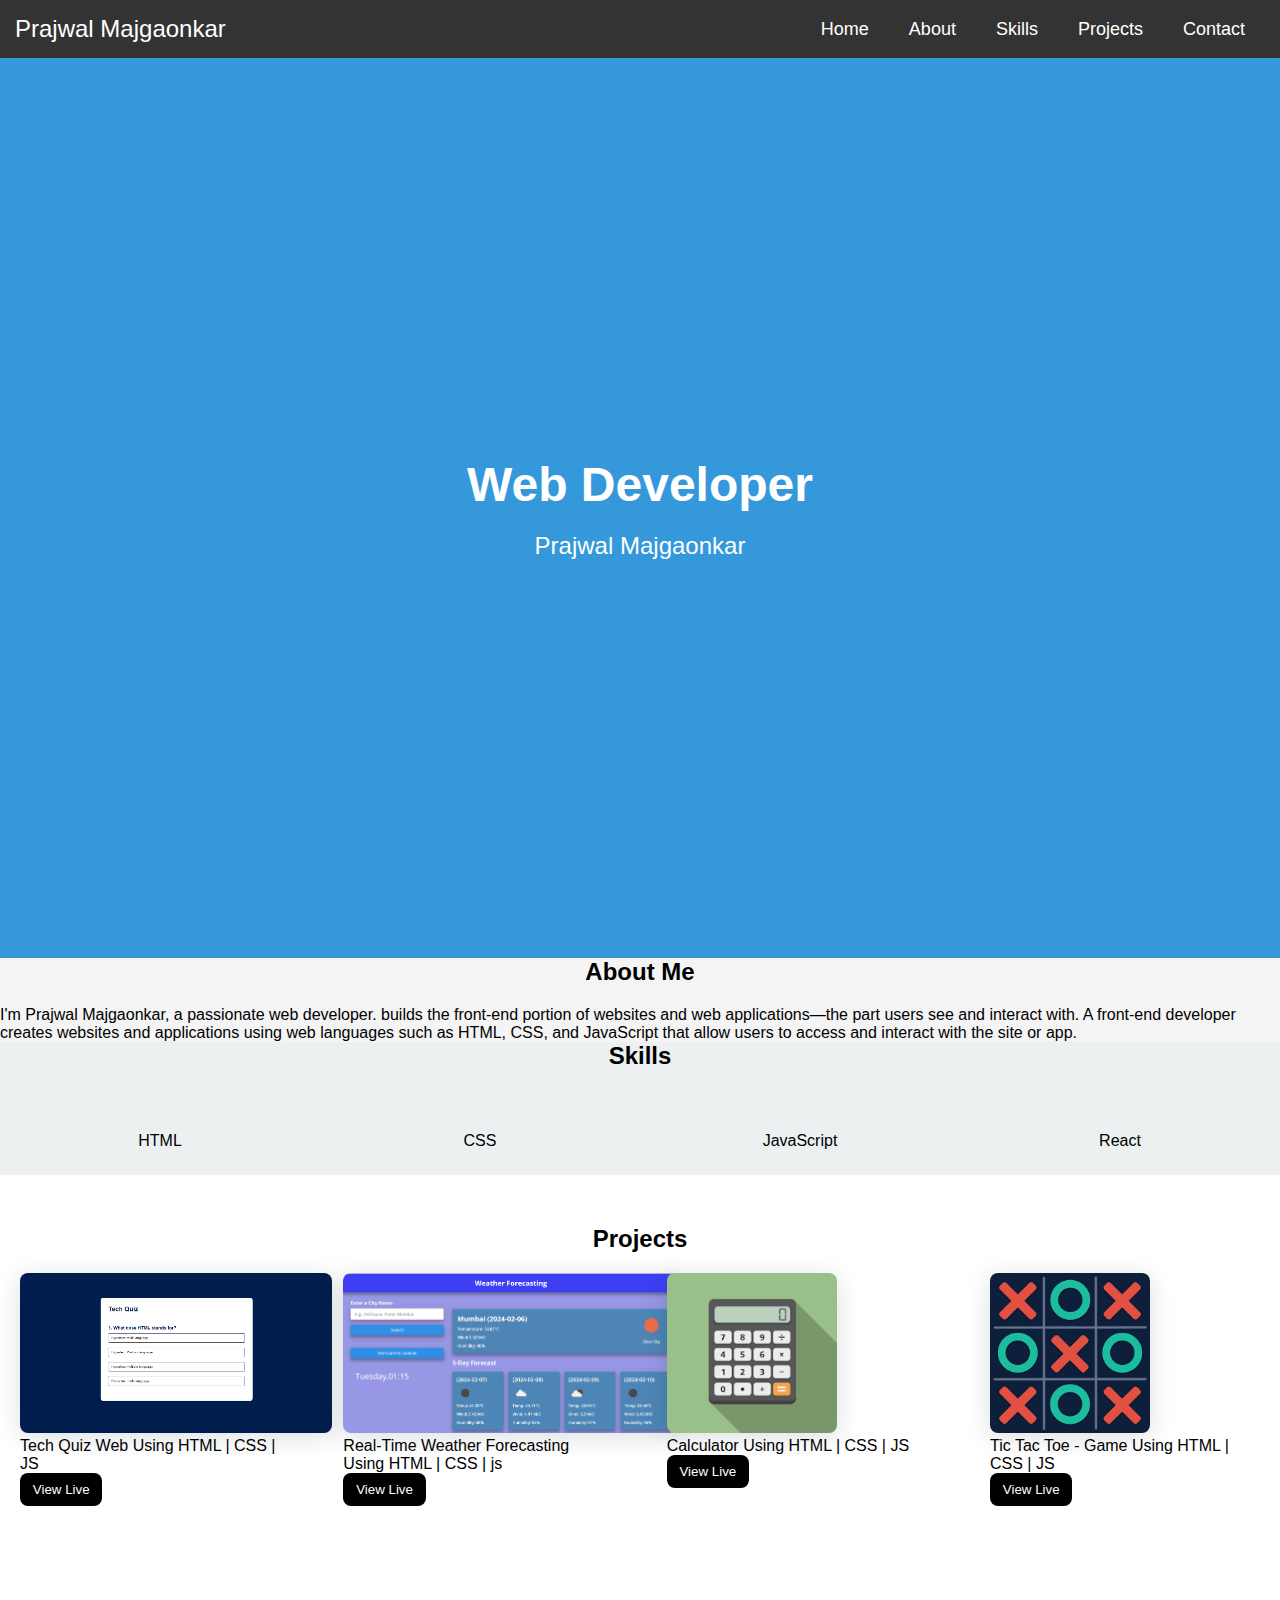
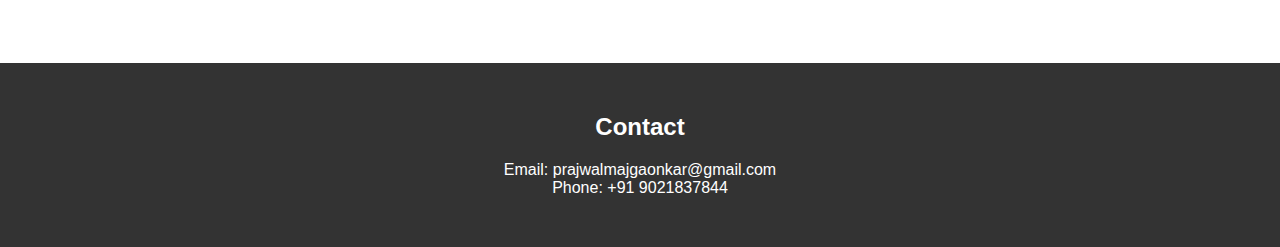
<file: index.html>
<!DOCTYPE html>
<html lang="en">
<head>
    <meta charset="UTF-8">
    <meta name="viewport" content="width=device-width, initial-scale=1.0">
    <title>Portfolio - Prajwal Majgaonkar</title>
    <link rel="stylesheet" href="styles.css">
    <link rel="stylesheet" href="https://cdnjs.cloudflare.com/ajax/libs/font-awesome/6.5.2/css/all.min.css" integrity="sha512-SnH5WK+bZxgPHs44uWIX+LLJAJ9/2PkPKZ5QiAj6Ta86w+fsb2TkcmfRyVX3pBnMFcV7oQPJkl9QevSCWr3W6A==" crossorigin="anonymous" referrerpolicy="no-referrer" />
</head>
<body>
    <nav class="navbar">
        <div class="logo">Prajwal Majgaonkar</div>
        <ul class="nav-links">
            <li><a href="#home">Home</a></li>
            <li><a href="#about">About</a></li>
            <li><a href="#skills">Skills</a></li>
            <li><a href="#projects">Projects</a></li>
            <li><a href="#contact">Contact</a></li>
        </ul>
        <div class="burger">
            <div class="line1"></div>
            <div class="line2"></div>
            <div class="line3"></div>
        </div>
    </nav>
    
    <header id="home" class="hero">
        <div class="hero-content">
            <h1>Web Developer</h1>
            <p>Prajwal Majgaonkar</p>
        </div>
    </header>
    
    <section id="about" class="about">
        <h2>About Me</h2>
        <p>I'm Prajwal Majgaonkar, a passionate web developer. builds the front-end portion of websites and web applications—the part users see and interact with. A front-end developer creates websites and applications using web languages such as HTML, CSS, and JavaScript that allow users to access and interact with the site or app.</p>
    </section>
    
    <section id="skills" class="skills">
        <h2>Skills</h2>
        <div class="skills-icons">
            <div class="skill"><i class="fab fa-html5"></i> HTML</div>
            <div class="skill"><i class="fab fa-css3-alt"></i> CSS</div>
            <div class="skill"><i class="fab fa-js-square"></i> JavaScript</div>
            <div class="skill"><i class="fab fa-react"></i> React</div>
            <!-- <div class="skill"><i class="fab fa-node-js"></i> Node.js</div>
            <div class="skill"><i class="fas fa-server"></i> Express.js</div>
            <div class="skill"><i class="fas fa-database"></i> MongoDB</div> -->
        </div>
    </section>
    
        <!--===== PROJECT =====-->
        <section class="work section" id="work" >
            <h2 class="section-title">Projects</h2>

            <div class="work__container " >
                <div class="card" id="c1"> 
                    <img src="assets/img/weather (2).png" alt="" class="work__img">
                    <p>Tech Quiz Web Using HTML | CSS | JS</p>
                    <a href="https://prajwal200425.github.io/Quiz-Website/"><button class="btn-img">View Live</button></a>
                </div>
                <div class="card" id="c2">
                    <img src="assets/img/weather (1).png" alt="" class="work__img" id="">
                    <p>Real-Time Weather Forecasting Using HTML | CSS | js</p>
                    <a href="https://prajwal200425.github.io/Weather-Forecasting-Web-App/"><button class="btn-img">View Live</button></a>
                </div>
                <div class="card" id="c3">
                    <img src="assets/img/cal1.png" alt="" class="work__img">
                    <p>Calculator Using HTML | CSS | JS </p>
                    <a href=" https://prajwal200425.github.io/Calculator/"><button class="btn-img">View Live</button></a>
                </div>
                <div class="card" id="c4">
                    <img src="assets/img/pro4.png" alt="" class="work__img">
                    <p>Tic Tac Toe - Game Using HTML | CSS | JS</p>
                    <a href=" https://prajwal200425.github.io/Tic-Tac-Toe-Game/"><button class="btn-img">View Live</button></a>
                </div>
            </div>
        </section>
    
    <footer id="contact" class="contact">
        <h2>Contact</h2>
        <p>Email: prajwalmajgaonkar@gmail.com</p>
        <p>Phone: +91 9021837844</p>
    </footer>
    
    <script src="App.js"></script>
</body>
</html>
</file>
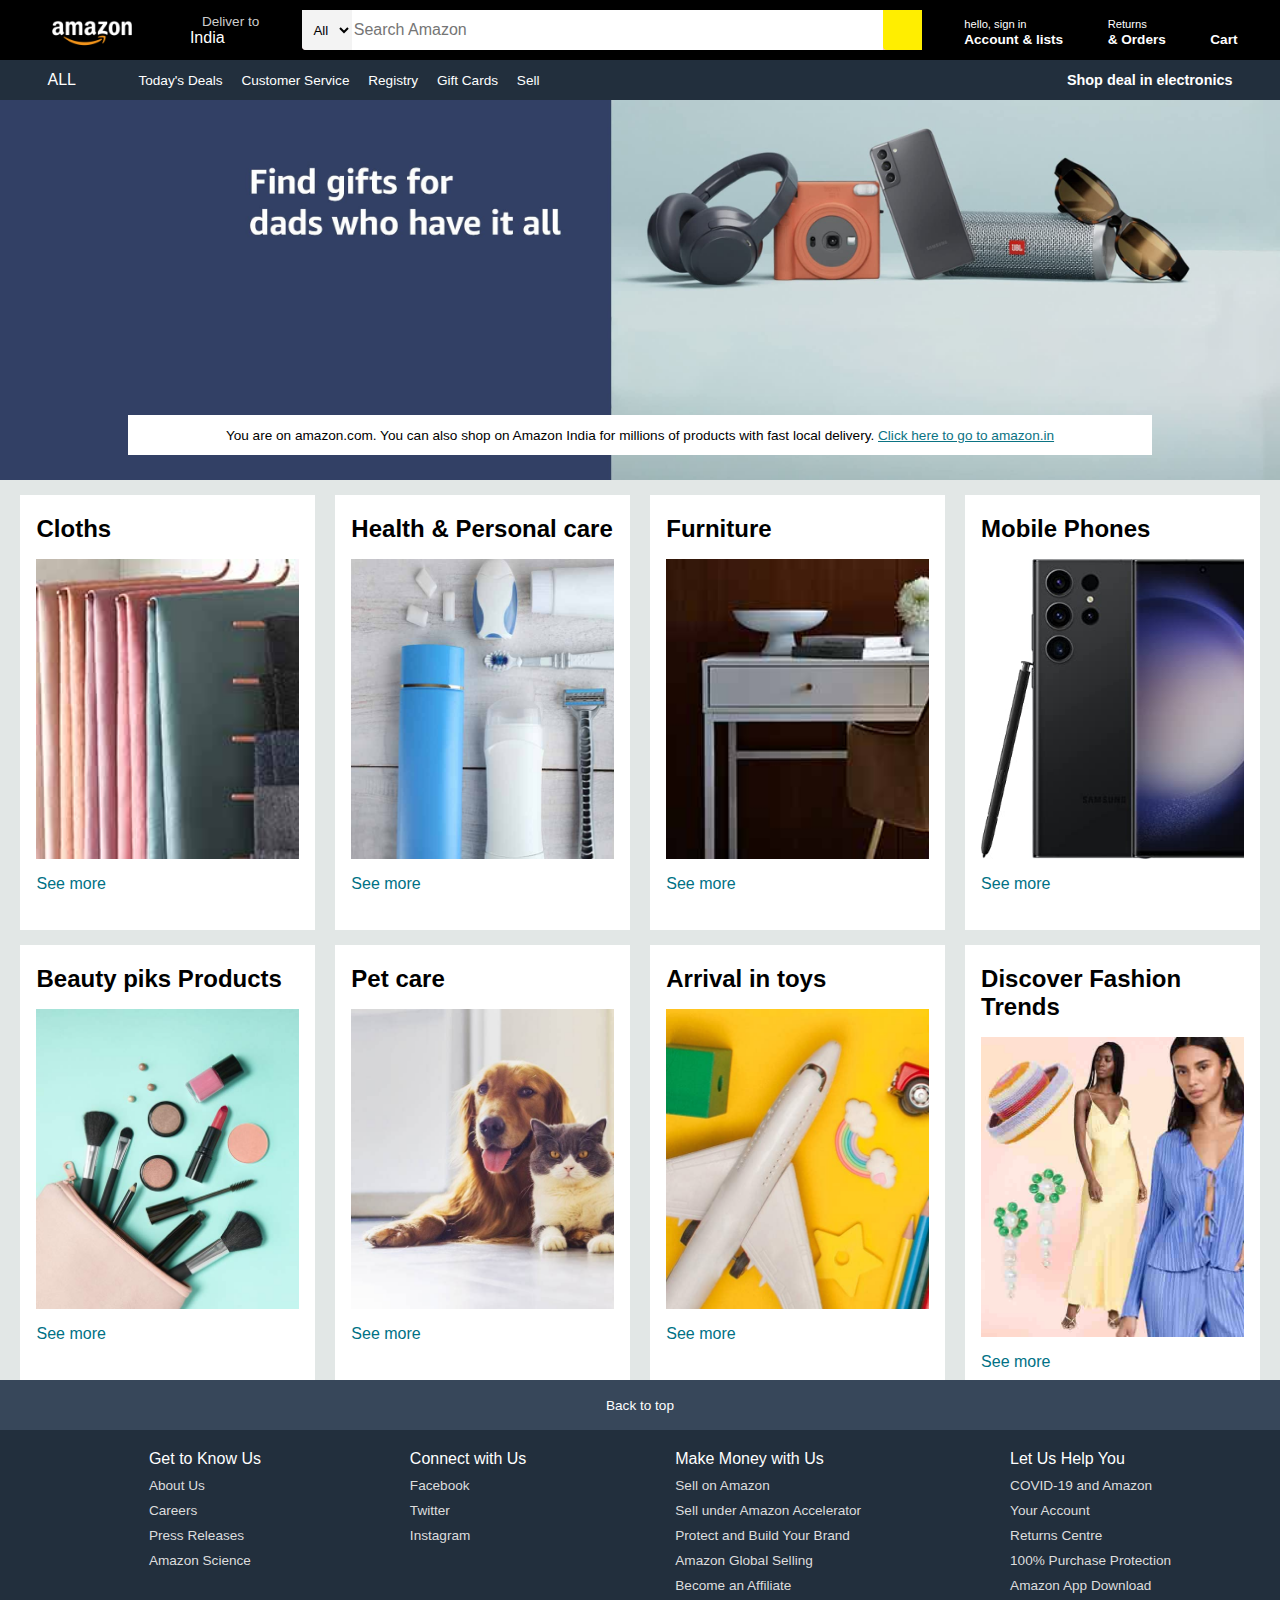
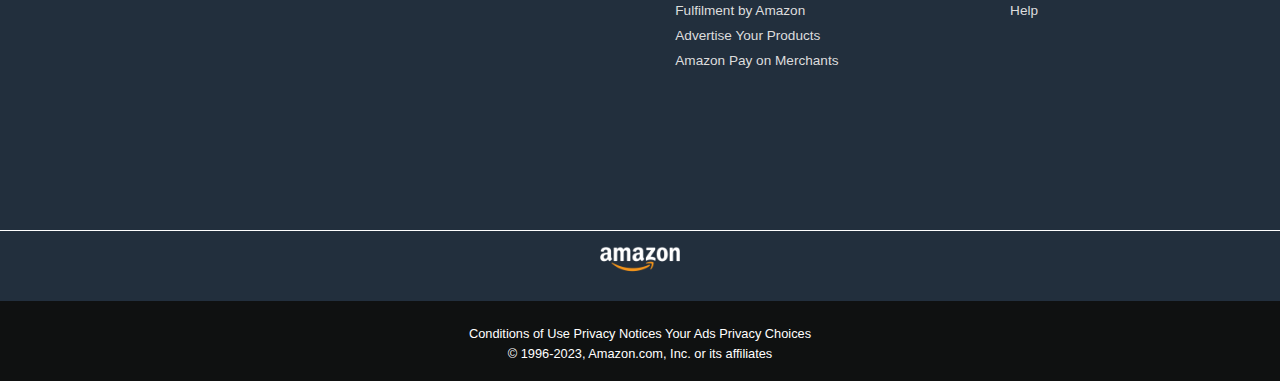
<file: assets/amazone clone/index.html>
<!DOCTYPE html>
<html lang="en">

<head>
    <meta charset="UTF-8">
    <meta name="viewport" content="width=device-width, initial-scale=1.0">
    <title>amazon</title>
    <link rel="stylesheet" href="style.css">
    <link rel="stylesheet" href="https://cdnjs.cloudflare.com/ajax/libs/font-awesome/6.4.2/css/all.min.css"
        integrity="sha512-z3gLpd7yknf1YoNbCzqRKc4qyor8gaKU1qmn+CShxbuBusANI9QpRohGBreCFkKxLhei6S9CQXFEbbKuqLg0DA=="
        crossorigin="anonymous" referrerpolicy="no-referrer" />
</head>

<body>
    <header>
        <div class="navbar">
            <div class="nav-logo border">
                <div class="logo"> </div>
            </div>
            <div class="nav-address border">
                <p class="add-first">Deliver to</p>
                <div class="add-icon">
                    <i class="fa-solid fa-location-dot"></i>
                    <p class="add-second">India</p>
                </div>
            </div>
            <div class="nav-search">
                <select class="search-select">
                    <option>All</option>
                    <option value="">Boys fashion</option>
                    <option value="">Girls fashion</option>
                    <option value="">Branded mobile phones</option>
                    <option value=""> Laptop</option>
                    <option value="">Watches</option>
                    <option value="">Sports</option>
                    <option value="">Gamming</option>
                    <option value="">Electronic Machines</option>
                    <option value="">Sunglasses</option>
                    <option value="">Gamming PC</option>
                </select>
                <input placeholder="Search Amazon" class="search-input">
                <div class="search-icon">
                    <i class="fa-solid fa-magnifying-glass"></i>
                </div>
            </div>
            <div class="nav-signin border">
                <p><span>hello, sign in</span></p>
                <p class="nav-second">Account & lists</p>
            </div>
            <div class="nav-signin border">
                <p><span>Returns</span></p>
                <p class="nav-second"> & Orders</p>
            </div>
            <div class="nav-cart border">
                <i class="fa-solid fa-cart-arrow-down"></i>
                <p><span class="cart">Cart</span></p>
            </div>
        </div>
        <div class="panel">
            <div class="panel-all">
                <i class="fa-solid fa-bars"></i>
                ALL
            </div>
            <div class="panel-ops">
                <p>Today's Deals </p>
                <p> Customer Service</p>
                <p> Registry</p>
                <p>Gift Cards</p>
                <p>Sell</p>
            </div>
            <div class="panel-deals">
                Shop deal in electronics
            </div>
        </div>
    </header>
    <div class="hreo">
        <div class="hero-msg">
        <p>You are on amazon.com. You can also shop on Amazon India for millions of products with fast local delivery. <a href="#"> Click here to go to amazon.in</a></p>
        </div>   
    </div>
    <div class="shop-section">
        <div class="box1 box">
        <div class="box-content">
            <h2>Cloths</h2>
            <div class="box-img" style="background-image: url('box1_image.jpg');"></div>
            <p>See more</p>
        </div>
        </div>
        <div class="box2 box">
            <div class="box-content">
                <h2>Health & Personal care</h2>
                <div class="box-img" style="background-image: url('box2_image.jpg');"></div>
                <p>See more</p>
            </div>
        </div>
        <div class="box3 box">
            <div class="box-content">
                <h2>Furniture</h2>
                <div class="box-img" style="background-image: url('box3_image.jpg');"></div>
                <p>See more</p>
            </div>
        </div>
        <div class="box4 box">
            <div class="box-content">
                <h2>Mobile Phones</h2>
                <div class="box-img" style="background-image: url('box4_image.jpg');"></div>
                <p>See more</p>
            </div>
        </div>
        <div class="box1 box">
            <div class="box-content">
                <h2>Beauty piks Products</h2>
                <div class="box-img" style="background-image: url('box5_image.jpg');"></div>
                <p>See more</p>
            </div>
            </div>
            <div class="box2 box">
                <div class="box-content">
                    <h2>Pet care</h2>
                    <div class="box-img" style="background-image: url('box6_image.jpg');"></div>
                    <p>See more</p>
                </div>
            </div>
            <div class="box3 box">
                <div class="box-content">
                    <h2>Arrival in toys</h2>
                    <div class="box-img" style="background-image: url('box7_image.jpg');"></div>
                    <p>See more</p>
                </div>
            </div>
            <div class="box4 box">
                <div class="box-content">
                    <h2>Discover Fashion Trends</h2>
                    <div class="box-img" style="background-image: url('box8_image.jpg');"></div>
                    <p>See more</p>
                </div>
            </div>
    </div>

    <footer>
        <div class="foot-pannel1">
            Back to top
        </div>
        <div class="foot-pannel2">
             <ul>
               <p> Get to Know Us</p>
               <a>About Us</a> 
               <a> Careers</a>
               <a>Press Releases</a> 
               <a>Amazon Science</a>
             </ul>
             <ul>
                	
               <p>Connect with Us</p> 
               <a>Facebook</a> 
               <a>Twitter</a> 
               <a>Instagram</a> 
              </ul>
              <ul>
                <p>Make Money with Us</p> 	
                <a> Sell on Amazon</a>
                <a>  Sell under Amazon Accelerator</a>
                <a> Protect and Build Your Brand</a>
                <a> Amazon Global Selling</a>
                <a> Become an Affiliate</a>
                <a> Fulfilment by Amazon</a>
                <a> Advertise Your Products</a>
                <a> Amazon Pay on Merchants</a>
              </ul>
              <ul>
               <p> Let Us Help You</p> 	
               <a> COVID-19 and Amazon</a>
               <a> Your Account</a>
               <a> Returns Centre</a>
               <a> 100% Purchase Protection</a>
               <a> Amazon App Download</a>
               <a>  Help</a>
              </ul>
        </div>
        <div class="foot-pannel3">
            <div class="logo"></div>
        </div>
        <div class="foot-pannel4">
            <div class="pages">
                <a>Conditions of Use</a>
                <a>Privacy Notices</a>
                <a>Your Ads Privacy Choices</a>
            </div>
            <div class="copy">
                © 1996-2023, Amazon.com, Inc. or its affiliates
            </div>
        </div>
    </footer>


</body>

</html>
</file>
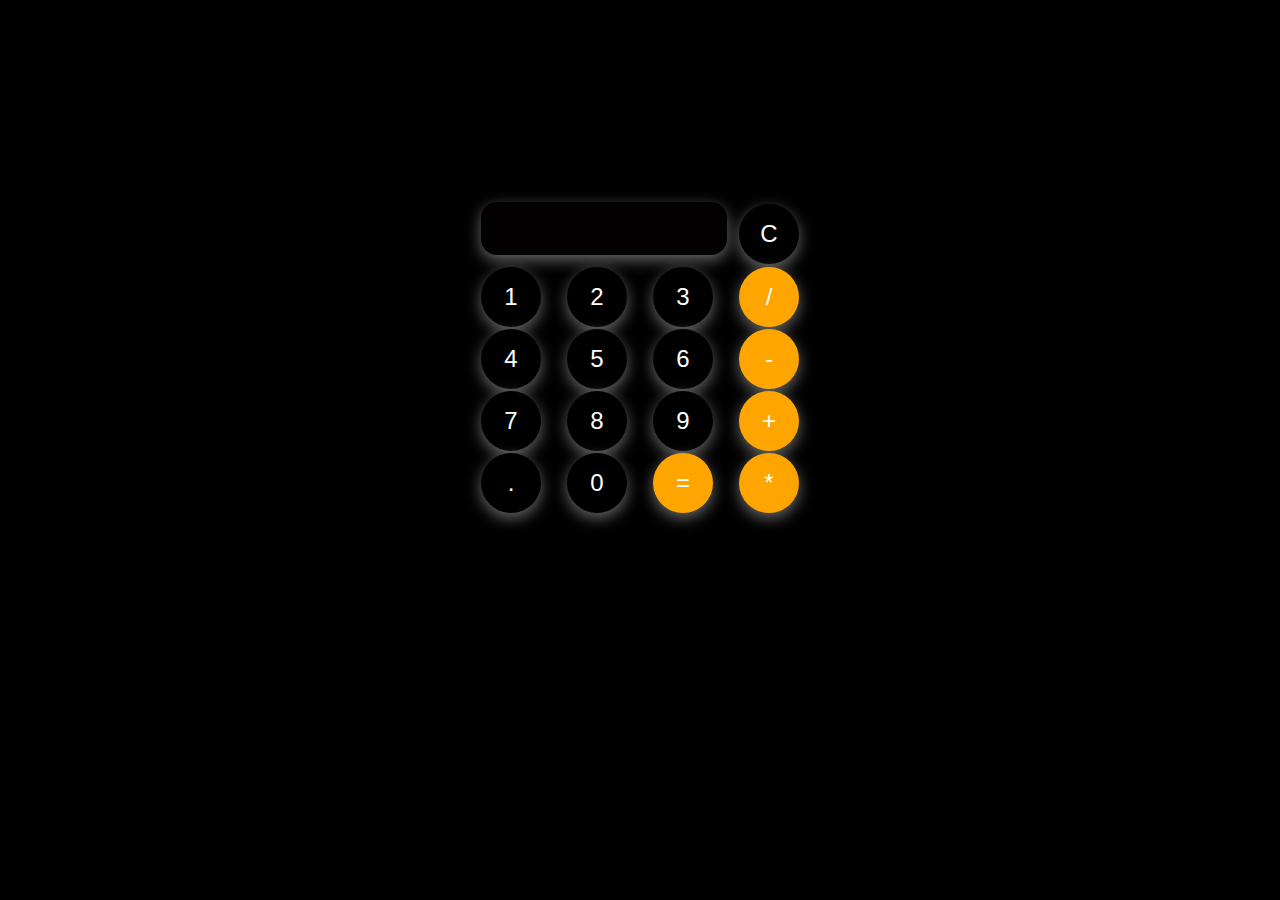
<file: assets/calculator/index.html>
<!DOCTYPE html>
<html lang="en" dir="ltr">
 
<head>
  <meta charset="utf-8">
  <title>Simple Calculator using HTML, CSS and JavaScript</title>
 <link rel="stylesheet" href="style.css">
</head>
 
<body>
 
<table class="calculator" >
  <tr>
    <td colspan="3"> <input class="display-box" type="text" id="result" disabled /> </td>
 
    <!-- clearScreen() function clears all the values -->
    <td> <input type="button" value="C" onclick="clearScreen()" id="btn" /> </td>
  </tr>
  <tr>
    <!-- display() function displays the value of clicked button -->
    <td> <input type="button" value="1" onclick="display('1')" class="nobtn"/ > </td>
    <td> <input type="button" value="2" onclick="display('2')"  class="nobtn"/> </td>
    <td> <input type="button" value="3" onclick="display('3')"  class="nobtn"/> </td>
    <td> <input type="button" value="/" onclick="display('/')"  class="nobtn"  style="background-color:orange;"/> </td>
  </tr>
  <tr>
    <td> <input type="button" value="4" " onclick="display('4')" class="nobtn" /> </td>
    <td> <input type="button" value="5" onclick="display('5')"  class="nobtn"/> </td>
    <td> <input type="button" value="6" onclick="display('6')" class="nobtn"/> </td>
    <td> <input type="button" value="-" onclick="display('-')" class="nobtn"  style="background-color:orange;"/> </td>
  </tr>
  <tr>
    <td> <input type="button" value="7" onclick="display('7')" class="nobtn"/> </td>
    <td> <input type="button" value="8" onclick="display('8')"class="nobtn" /> </td>
    <td> <input type="button" value="9" onclick="display('9')" class="nobtn"/> </td>
    <td> <input type="button" value="+" onclick="display('+')"class="nobtn" / style="background-color:orange; "> </td>
  </tr>
  <tr>
    <td> <input type="button" value="." onclick="display('.')" class="nobtn"/> </td>
    <td> <input type="button" value="0" onclick="display('0')" class="nobtn"/> </td>
 
    <!-- calculate() function evaluates the mathematical expression -->
    <td> <input type="button" value="=" onclick="calculate()" id="btn"  style="background-color: orange;"/> </td> 
    <td> <input type="button" value="*" onclick="display('*')" class="nobtn"   style="background-color:orange;"/> </td>
  </tr>
</table>
 
<script type="text/javascript" src="app.js"></script>
 
</body>
 
</html>
</file>
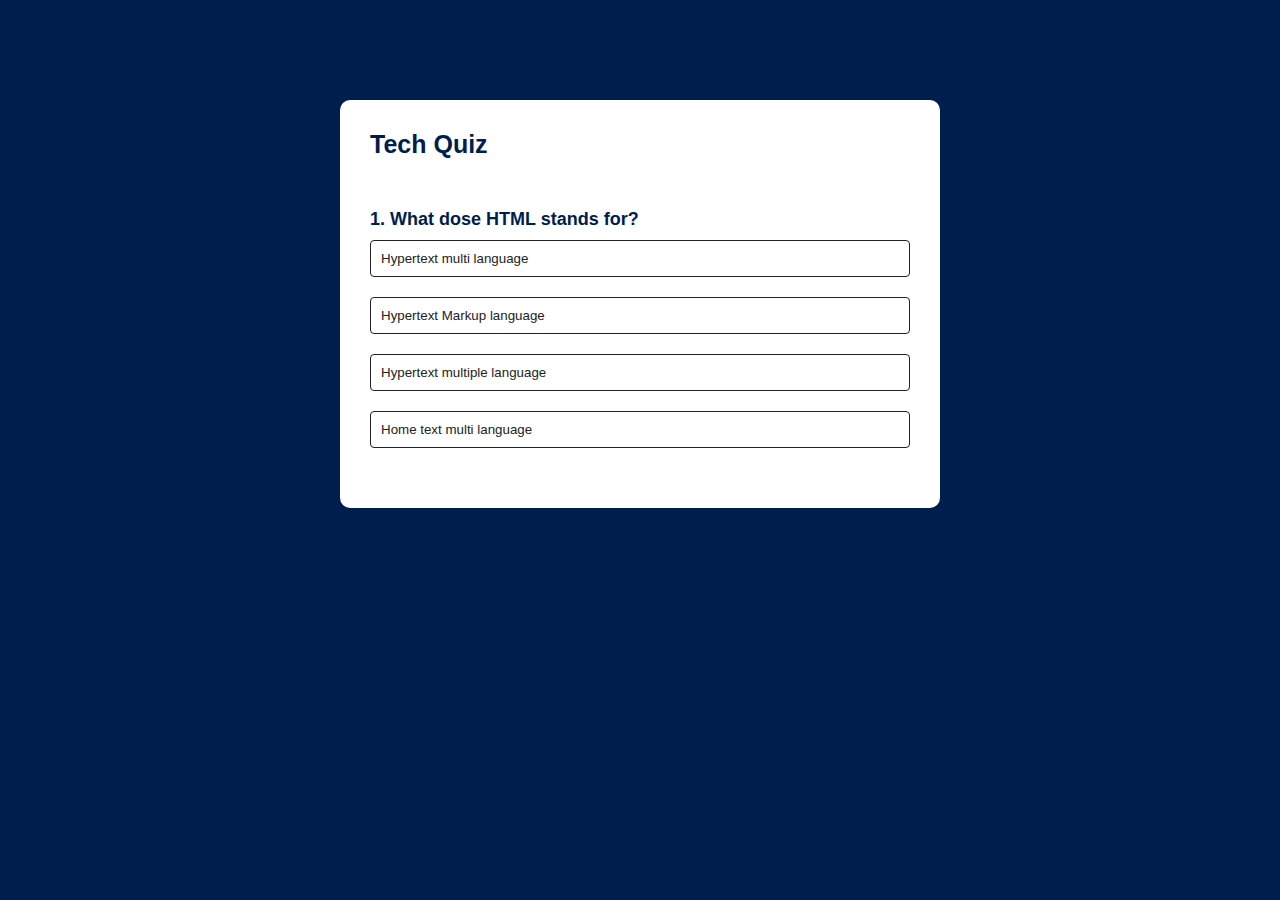
<file: assets/Quiz/index.html>
<!DOCTYPE html>
<html lang="en">

<head>
    <meta charset="UTF-8">
    <meta name="viewport" content="width=device-width, initial-scale=1.0">
    <title>Quiz App</title>
    <link rel="stylesheet" href="style.css">
</head>

<body>

    <div class="app">
        <h1> Tech Quiz</h1>
        <div class="quiz">
            <h2 id="question">Question Gose Here</h2>
            <div id="answer-buttons">
                <button class="btn">Answer1</button>
                <button class="btn">Answer2</button>
                <button class="btn">Answer3</button>
                <button class="btn">Answer4</button>
            </div>
          <button id="next-btn">Next</button>
        </div>
    </div>
    <script src="index.js"></script>
</body>

</html>
</file>
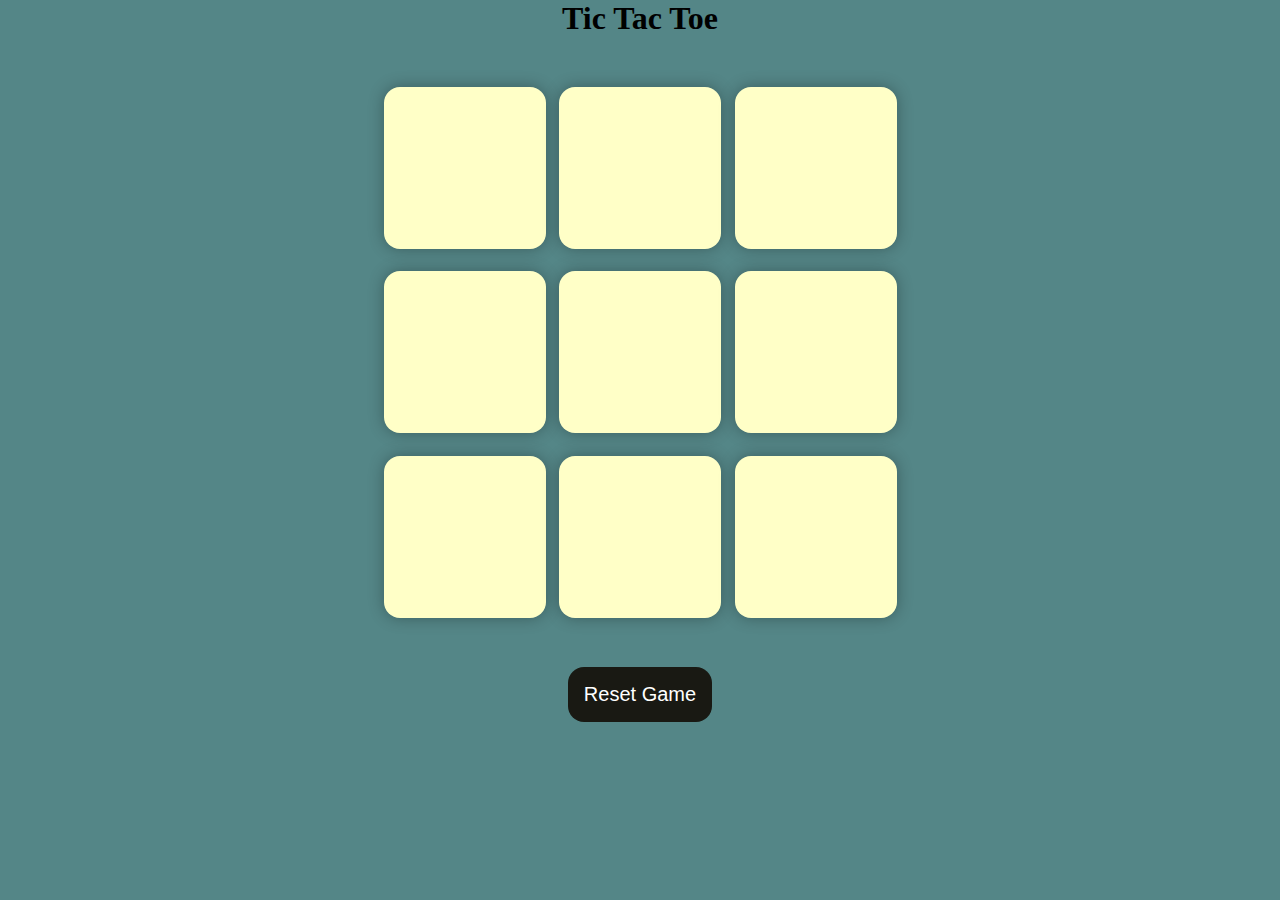
<file: assets/Tic-Tac-Toe Game/index.html>
<!DOCTYPE html>
<html lang="en">
  <head>
    <meta charset="UTF-8" />
    <meta name="viewport" content="width=device-width, initial-scale=1.0" />
    <title>Tic-Tac-Toe Game</title>
    <link rel="stylesheet" href="style.css" />
  </head>
  <body>
    <div class="msg-container hide">
      <p id="msg">Winner</p>
      <button id="new-btn">New Game</button>
    </div>
    <main>
      <h1>Tic Tac Toe</h1>
      <div class="container">
        <div class="game">
          <button class="box"></button>
          <button class="box"></button>
          <button class="box"></button>
          <button class="box"></button>
          <button class="box"></button>
          <button class="box"></button>
          <button class="box"></button>
          <button class="box"></button>
          <button class="box"></button>
        </div>
      </div>
      <button id="reset-btn">Reset Game</button>
    </main>
    <script src="app.js"></script>
  </body>
</html>
</file>
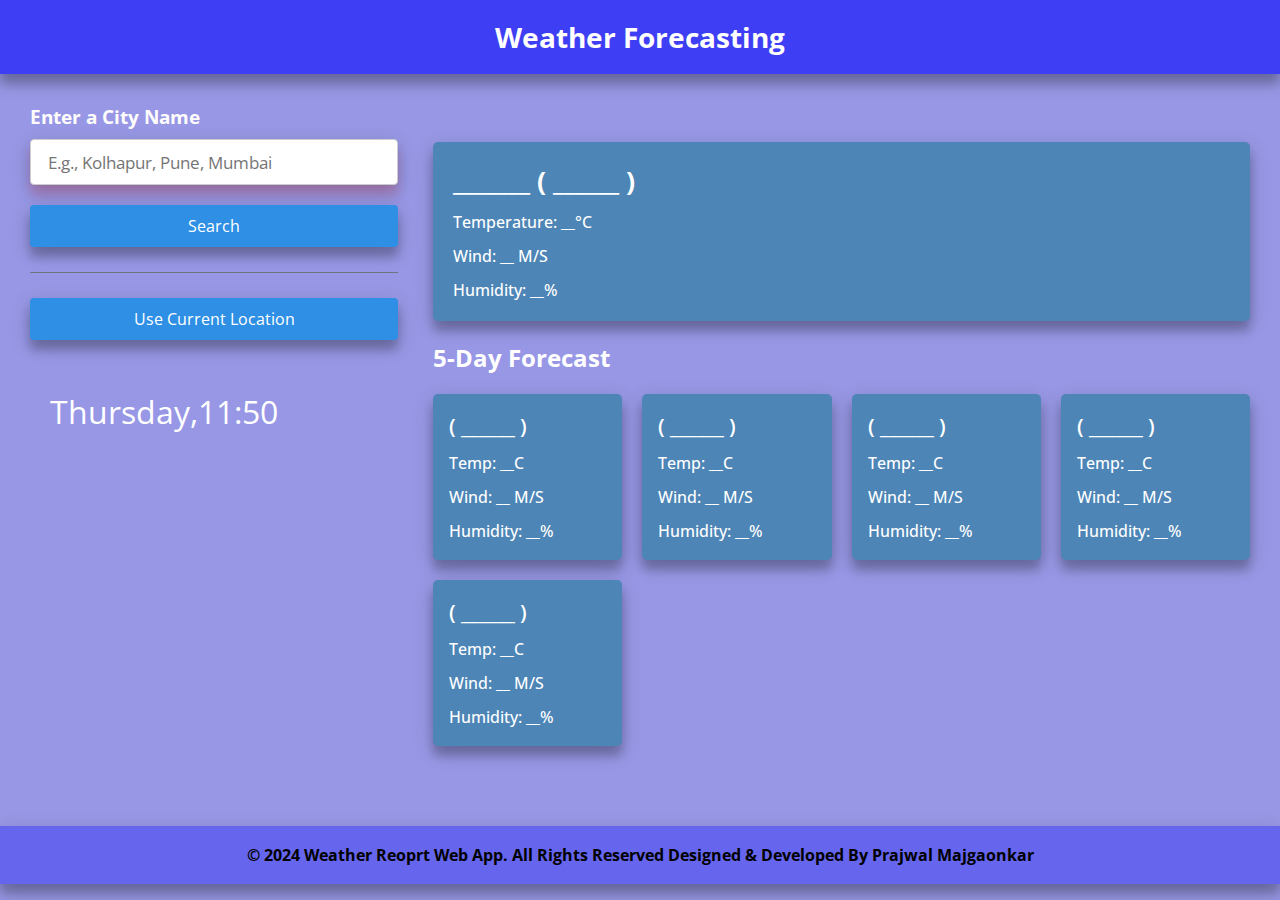
<file: assets/Weather App/index.html>
<!DOCTYPE html>
<!-- Coding By CodingNepal - www.codingnepalweb.com -->
<html lang="en">

<head>
  <meta charset="utf-8">
  <title>Weather App Project J | CodeWithPrajwal</title>
  <link rel="stylesheet" href="style.css">
  <meta name="viewport" content="width=device-width, initial-scale=1.0">
  <script src="app.js" defer></script>
</head>

<body>
  <h1>Weather Forecasting</h1>
  <div class="container">
    <div class="weather-input">
      <h3 style="color: rgb(255, 252, 252);">Enter a City Name</h3>
      <input class="city-input" type="text" placeholder="E.g., Kolhapur, Pune, Mumbai">
      <button class="search-btn">Search</button>
      <div class="separator"></div>
      <button class="location-btn">Use Current Location</button>

      <div class="date">
        <p id="date-time">
          Monday , 12:30
      </p>
      </div>

    </div>
    <div class="weather-data">
      <div class="current-weather">
        <div class="details">
          <h2>_______ ( ______ )</h2>
          <h6>Temperature: __°C</h6>
          <h6>Wind: __ M/S</h6>
          <h6>Humidity: __%</h6>
        </div>
      </div>
      <div class="days-forecast">
        <h2 style="color: white;">5-Day Forecast</h2>
        <ul class="weather-cards">
          <li class="card">
            <h3>( ______ )</h3>
            <h6>Temp: __C</h6>
            <h6>Wind: __ M/S</h6>
            <h6>Humidity: __%</h6>
          </li>
          <li class="card">
            <h3>( ______ )</h3>
            <h6>Temp: __C</h6>
            <h6>Wind: __ M/S</h6>
            <h6>Humidity: __%</h6>
          </li>
          <li class="card">
            <h3>( ______ )</h3>
            <h6>Temp: __C</h6>
            <h6>Wind: __ M/S</h6>
            <h6>Humidity: __%</h6>
          </li>
          <li class="card">
            <h3>( ______ )</h3>
            <h6>Temp: __C</h6>
            <h6>Wind: __ M/S</h6>
            <h6>Humidity: __%</h6>
          </li>
          <li class="card">
            <h3>( ______ )</h3>
            <h6>Temp: __C</h6>
            <h6>Wind: __ M/S</h6>
            <h6>Humidity: __%</h6>
          </li>
        </ul>
      </div>
    </div>
  </div>
  <footer class="footer">
    <h4 class="footer-text" style="text-align: center;">&copy 2024 Weather Reoprt Web App. All Rights Reserved Designed & Developed By Prajwal
      Majgaonkar</h4>
     
  </footer>
</body>

</html>
</file>
<file: styles.css>
/* Global Styles */
* {
    margin: 0;
    padding: 0;
    box-sizing: border-box;
}

body {
    font-family: Arial, sans-serif;
}

a {
    text-decoration: none;
    color: inherit;
}

h1, h2 {
    text-align: center;
    margin-bottom: 20px;
}

.section {
    padding: 50px 20px;
}

/* Navbar Styles */
.navbar {
    display: flex;
    justify-content: space-between;
    align-items: center;
    padding: 15px;
    background-color: #333;
    color: white;
    position: sticky;
    top: 0;
    z-index: 1000;
}

.navbar .logo {
    font-size: 24px;
}

.nav-links {
    list-style: none;
    display: flex;
}

.nav-links li {
    padding: 0 20px;
}

.nav-links a {
    color: white;
    font-size: 18px;
}

.burger {
    display: none;
    cursor: pointer;
}

.burger div {
    width: 25px;
    height: 3px;
    background-color: white;
    margin: 5px;
    transition: all 0.3s ease;
}

@media (max-width: 768px) {
    .nav-links {
        display: none;
        flex-direction: column;
        width: 100%;
        text-align: center;
        background-color: #333;
    }

    .nav-links li {
        padding: 15px 0;
    }

    .burger {
        display: block;
    }

    .nav-links.active {
        display: flex;
    }
}

/* Hero Section Styles */
.hero {
    height: 100vh;
    background-color: #3498db;
    display: flex;
    justify-content: center;
    align-items: center;
    color: white;
    text-align: center;
}

.hero-content {
    animation: fadeIn 2s ease-in-out;
}

.hero-content h1 {
    font-size: 48px;
}

.hero-content p {
    font-size: 24px;
}

@keyframes fadeIn {
    from {
        opacity: 0;
        transform: translateY(-20px);
    }
    to {
        opacity: 1;
        transform: translateY(0);
    }
}

/* About Section Styles */
.about {
    background-color: #f4f4f4;
}

/* Skills Section Styles */
.skills {
    background-color: #ecf0f1;
}

.skills-icons {
    display: flex;
    justify-content: space-around;
    flex-wrap: wrap;
    text-align: center;
}

.skill {
    flex: 1;
    min-width: 120px;
    margin: 20px;
}

.skill i {
    font-size: 40px;
    color: #3498db;
}

/* Projects Section Styles
.projects {
    background-color: #f4f4f4;
}

.projects-container {
    display: flex;
    justify-content: space-around;
    flex-wrap: wrap;
}

.project-card {
    background-color: white;
    border: 1px solid #ddd;
    border-radius: 5px;
    padding: 20px;
    margin: 20px;
    flex: 1;
    min-width: 250px;
    max-width: 45%;
    box-shadow: 0 4px 6px rgba(0, 0, 0, 0.1);
} */

/* Contact Section Styles */
.contact {
    background-color: #333;
    color: white;
    text-align: center;
    padding: 50px 20px;
}
.burger.toggle .line1 {
    transform: rotate(-45deg) translate(-5px, 6px);
}

.burger.toggle .line2 {
    opacity: 0;
}

.burger.toggle .line3 {
    transform: rotate(45deg) translate(-5px, -6px);
}


/* ===== PROJECTS=====*/
.work__container {
    display: flex;
    /* row-gap: 1rem; */
    justify-content: space-between;
    flex-wrap: wrap;
   flex: 1;
  
   
  
  }
  
  .btn-img{
    display: inline-block;
    background-color:black;
    color: #fff;
    padding: .55rem 0.8rem;
    font-weight: var(--font-semi);
    border-radius: .5rem;
    transition: .3s;
    border: none;
  }
  
  .work__img {
    box-shadow: 0px 4px 25px rgba(14, 36, 49, 0.15);
    border-radius: .5rem;
    overflow: hidden;
    height: 160px;
  
  }
  
  
  
  .card {
    height: 340px;
    width: 270px;
    position: relative;
    left: 0px;
   
  }
</file>
<file: assets/amazone clone/style.css>
*{
    margin: 0;
    font-family: arial;
    border: border-box;
}
.navbar{
    height: 60px;
    background-color: #000f;
    color: white;
    display:flex;
    align-items:center;
    justify-content: space-evenly;
}
.nav-logo{
    height: 50px;
    width: 100px;
}
.logo{
    height: 50px;
    width: 100%;
    background: url(amazon_logo.png);
    background-size: cover;
}
.border{
    border: 2px solid transparent;
}
.border:hover{
    border: 2px solid white;
}

.add-first{
    color: #cccccc;
    font-size: 0.85rem;
   margin-left:15px;
}

.add-second{
    margin-left:3px;
    font-size:1rem;
}

.add-icon{
    display:flex;
    align-items:center;
}
 .nav-search{
    display:flex;
    justify-content: space-evenly;
    background-color: pink;
    width: 620px;
    height: 40px;
    border-radius: 4px;
 }
 .nav-search:hover{
    border: 2px solid orange;
 }
 
 .search-select{
    background-color: #f3f3f3;
    width: 50px;
    text-align: center;
    border-bottom-left-radius:4px;
    border: none;
    padding: 4px;
 }
 .search-input{
    width: 100%;
    font-size:1rem;
    border: none;
 }

 .search-icon{
    width: 45px;
    display: flex;
    justify-content: center;
    align-items: center;
    font-size:1.2rem;
    color: black;
    background-color: rgb(255, 238, 0);
    border-bottom-left-radius:4px;
 }

 span{
    font-size: 0.7rem;
 }
 .nav-second{
    font-size:0.85rem;
    font-weight:700;
 }

 .nav-cart{
    display:flex;
    font-size:40px;  
 }
 .cart{
    font-size: 0.85rem;
    font-weight:600;
 }

 /** pannel**/
 .panel{
   height: 40px;
   background-color: #222f3d;
   display: flex;
   align-items: center;
   justify-content: space-evenly;
   color: white;

 }
 .panel-ops p{
   display: inline;
   color: white;
   margin-left: 15px;
 }

 .panel-ops{
   width: 70%;
   font-size: 0.85rem;
 }
 .panel-deals{
   font-size: 0.9rem;
   font-weight: 700;
 }

 /** Hero section**/

 .hreo{
   background-image: url("hero_image.jpg");
   height: 380px;
   background-size: cover;
   
   display: flex;
   justify-content: center;
   align-items:flex-end;
   
 }
.hero-msg{
   background-color: #fff;
   color: black;
   height: 40px;
   display: flex;
   justify-content: center;
   align-items: center;
   font-size: 0.85rem;
   width: 80%;
   margin-bottom: 25px;

}
.hero-msg a{
   color: #0b7383;
}

/* box-section */
.shop-section{
   display: flex;
   flex-wrap: wrap;
   justify-content: space-evenly;
   background-color: #e2e7e6;
}
.box{
   height: 400px;
   width: 23%;
   /* border: 2px solid black; */
   background-color: white;
   padding: 20px 0px 15px ;
   margin-top:15px;
}
.box-img{
   height: 300px;
   margin-bottom: 1rem;
   margin-top: 1rem;
   background-size:cover;
}
.box-content{
   margin-left: 1rem;
   margin-right: 1rem;

}
.box-content p{
   color: #007185;
}

.foot-pannel1{
   background-color: #37475a;
   color: white;
   height: 50px;
   display: flex;
   justify-content: center;
   align-items: center;
   font-size: 0.85rem;
   

}
.foot-pannel2{
   background-color: #222f3d;
   color: white;
   height: 400px;
   display: flex;
   justify-content: space-evenly;
}
ul{
   margin-top: 20px;
}
ul a{
   display: block;
   font-size: 0.85rem;
   margin-top: 10px;
   color: #dddddd;
}
.foot-pannel3{
   background-color: #222f3d;
   color: white;
   border-top: 0.5px solid white;
   height: 70px;
   display: flex;
   justify-content: center;
  
}
.logo{
   height: 50px;
    width: 100px;
    background: url(amazon_logo.png);
    background-size: cover;
}
.foot-pannel4{
   background-color: #0f1111;
   height: 80px;   
   color: white;
   
}
.pages{
   font-size: 0.8rem;
   text-align: center;
   padding-top: 25px;
}
.copy{
   font-size: 0.8rem;
   text-align: center;
   margin-top: 5px;
}
</file>
<file: assets/calculator/style.css>
* {
  margin: 0;
  padding: 0;
}

.calculator {
  display: flex;
  justify-content: center;
  align-items: center;
  margin-top: 200px;
}
td input {
  justify-content: space-evenly;
  padding: 8px;
  color: white;
  font-size: 1.5rem;
  box-shadow: rgba(255, 255, 255, 0.409) 0px 5px 15px;
}
input button {
  height: 20px;
  width: 20px;
}

.nobtn,
#btn {
  width: 60px;
  height: 60px;
  border-radius: 50%;
  border: none;
  box-shadow: rgba(255, 255, 255, 0.409) 0px 5px 15px;
  background-color: black;
}

#result {
  height: 43px;
  width: 236px;
  border-radius: 16px 16px;
  border: none;
  background-color: #020000;
}

body {
  background-color: black;
}
#result {
  margin-bottom: 10px;
  padding: 5px;
  margin-right: 10px;
}
</file>
<file: assets/Quiz/style.css>
*{
    margin:0;
    padding: 0;
    font-family: poppins,sans-serif;
    box-sizing: border-box;
}

body{
    background-color: #001e4d;
}

.app{
    background-color: #fff;
    width: 90%;
    max-width: 600px;
    margin:100px auto 0;
    border-radius: 10px;
    padding: 30px;
}

.app h1{
    font-size: 25px;
    color:#001e4d ;
    font-weight: 600;
    border-bottom: 1 px solid #333;
    padding-bottom: 30px;
}

.quiz{
    padding: 20px 0;
}

.quiz h2{
    font-size: 18px;
    color:#001e4d ;
    font-weight: 600;
}

.btn{
    background: #fff;
    color: #222;
    font-weight: 500;
    width: 100%;
    border: 1px solid #222;
    padding: 10px;
    margin: 10px 0;
    text-align: left;
    border-radius: 4px;
    cursor: pointer;
    transition: all 0.3s;
}

.btn:hover:not([disabled]){
    background: #222 ;
    color: #fff;

}

.btn:disabled{
    cursor: no-drop;
}

#next-btn{
    background: #001e4d;
    color: #fff;
    font-weight: 500;
    width: 150px;
    border: 0;
    padding: 10px;
    margin: 20px auto 0;
    border-radius: 4px;
    cursor: pointer;
    display: none;
}
 .correct{
    background: #9aeabc;
 }

 .incorrect{
    background: #ff9393;
 }
</file>
<file: assets/Tic-Tac-Toe Game/style.css>
* {
  margin: 0;
  padding: 0;
}

body {
  background-color: #548687;
  text-align: center;
}

.container {
  height: 70vh;
  display: flex;

  justify-content: center;
  align-items: center;
}

.game {
  height: 60vmin;
  width: 60vmin;
  display: flex;
  flex-wrap: wrap;
  justify-content: center;
  align-items: center;
  gap: 1.5vmin;
}

.box {
  height: 18vmin;
  width: 18vmin;
  border-radius: 1rem;
  border: none;
  box-shadow: 0 0 1rem rgba(0, 0, 0, 0.3);
  font-size: 8vmin;
  color: #b0413e;
  background-color: #ffffc7;
}

#reset-btn {
  padding: 1rem;
  font-size: 1.25rem;
  background-color: #191913;
  color: #fff;
  border-radius: 1rem;
  border: none;
}

#new-btn {
  padding: 1rem;
  font-size: 1.25rem;
  background-color: #191913;
  color: #fff;
  border-radius: 1rem;
  border: none;
}

#msg {
  color: #ffffc7;
  font-size: 5vmin;
}

.msg-container {
  height: 100vmin;
  display: flex;
  justify-content: center;
  align-items: center;
  flex-direction: column;
  gap: 4rem;
}

.hide {
  display: none;
}
</file>
<file: assets/Weather App/style.css>
/* Import Google font - Open Sans */
@import url('https://fonts.googleapis.com/css2?family=Open+Sans:wght@400;500;600;700&display=swap');
* {
  margin: 0;
  padding: 0;
  box-sizing: border-box;
  font-family: 'Open Sans', sans-serif;
}
body {
  background: #9797e5;
}
h1 {
  background: #3e3ef4;

  font-size: 1.75rem;
  text-align: center;
  padding: 18px 0;
  color: #fff;
  box-shadow: 0 10px 10px 0 rgba(0, 0, 0, 0.2), 0 6px 20px 0 rgba(0, 0, 0, 0.19);
}
.container {
  display: flex;
  gap: 35px;
  padding: 30px;
  /* height: 100vh; */
}
.weather-input {
  width: 550px;
}
.weather-input input {
  height: 46px;
  width: 100%;
  outline: none;
  font-size: 1.07rem;
  padding: 0 17px;
  margin: 10px 0 20px 0;
  border-radius: 4px;
  border: 1px solid #ccc;
  box-shadow: 0 10px 10px 0 rgba(211, 39, 39, 0.2), 0 6px 20px 0 rgba(0, 0, 0, 0.19);
}
.weather-input input:focus {
  padding: 0 16px;
  border: 2px solid #000000;
  box-shadow: 0 10px 10px 0 rgba(0, 0, 0, 0.2), 0 6px 20px 0 rgba(0, 0, 0, 0.19);
}
.weather-input .separator {
  height: 1px;
  width: 100%;
  margin: 25px 0;
  background: #6C757D;
  display: flex;
  align-items: center;
  justify-content: center;
}
.weather-input::before{
  
  color: #6C757D;
  font-size: 1.18rem;
  padding: 0 15px;
  margin-top: -4px;
  background: #E3F2FD;
}
.weather-input button {
  width: 100%;
  padding: 10px 0;
  cursor: pointer;
  outline: none;
  border: none;
  border-radius: 4px;
  font-size: 1rem;
  color: #fff;
  background: #2e8fe5;
  transition: 0.2s ease;
  box-shadow: 0 10px 10px 0 rgba(0, 0, 0, 0.2), 0 6px 20px 0 rgba(0, 0, 0, 0.19);
}
.weather-input .search-btn:hover {
  background: #6C757D;
}
.weather-input .location-btn {
  background: #2e8fe5;
}
.weather-input .location-btn:hover {
  background: #6C757D;
}

.date{
  margin-left: 20px;
  margin-top: 50px;
}
#date-time{
  font-size: 2rem;
  font-weight: 400;
  color: white;
 
}

.weather-data {
  width: 100%;
  margin-top: 38px;
}
.weather-data .current-weather {
  color: #fff;
  background: #4d85b6;
  border-radius: 5px;
  padding: 20px 70px 20px 20px;
  display: flex;
  justify-content: space-between;
  box-shadow: 0 10px 10px 0 rgba(0, 0, 0, 0.2), 0 6px 20px 0 rgba(0, 0, 0, 0.19);
}
.current-weather h2 {
  font-weight: 700;
  font-size: 1.7rem;
}
.weather-data h6 {
  margin-top: 12px;
  font-size: 1rem;
  font-weight: 500;
}
.current-weather .icon {
  text-align: center;
}
.current-weather .icon img {
  max-width: 120px;
  margin-top: -15px;
}
.current-weather .icon h6 {
  margin-top: -10px;
  text-transform: capitalize;
}
.days-forecast h2 {
  margin: 20px 0;
  font-size: 1.5rem;
}
.days-forecast .weather-cards {
  display: flex;
  gap: 20px;
}
.weather-cards .card {
  color: #fff;
  padding: 18px 16px;
  list-style: none;
  width: calc(100% / 5);
  background: #4d85b6;
  border-radius: 5px;
  box-shadow: 0 10px 10px 0 rgba(0, 0, 0, 0.2), 0 6px 20px 0 rgba(0, 0, 0, 0.19);
}
.weather-cards .card h3 {
  font-size: 1.3rem;
  font-weight: 600;
}
.weather-cards .card img {
  max-width: 70px;
  margin: 5px 0 -12px 0;
}

  .footer{
    margin-top: 50px;
    height: 40px;
    width: 100%;
    background-color:#3e3ef48f;
    display: flex;
    justify-content:center;
    align-items: center;
    padding: 1.8rem;
    box-shadow: 0 10px 10px 0 rgba(0, 0, 0, 0.2), 0 6px 20px 0 rgba(0, 0, 0, 0.19);

  }
  
   

  .feedback a{
    text-decoration: none;
    font-size: 1rem;
    font-family: 'Times New Roman', Times, serif;
    font-weight: 400;
    color: black;
   
    
   
  }

  


@media (max-width: 1400px) {
  .weather-data .current-weather {
    padding: 20px;
  }
  .weather-cards {
    flex-wrap: wrap;
  }
  .weather-cards .card {
    width: calc(100% / 4 - 15px);
  }
}
@media (max-width: 1200px) {
  .weather-cards .card {
    width: calc(100% / 3 - 15px);
  }
}
@media (max-width: 950px) {
  .weather-input {
    width: 450px;
  }
  .weather-cards .card {
    width: calc(100% / 2 - 10px);
  }
}
@media (max-width: 750px) {
  h1 {
    font-size: 1.45rem;
    padding: 16px 0;
  }
  .container {
    flex-wrap: wrap;
    padding: 15px;
  }
  .weather-input {
    width: 100%;
  }
  .weather-data h2 {
    font-size: 1.35rem;
  }
}
</file>
